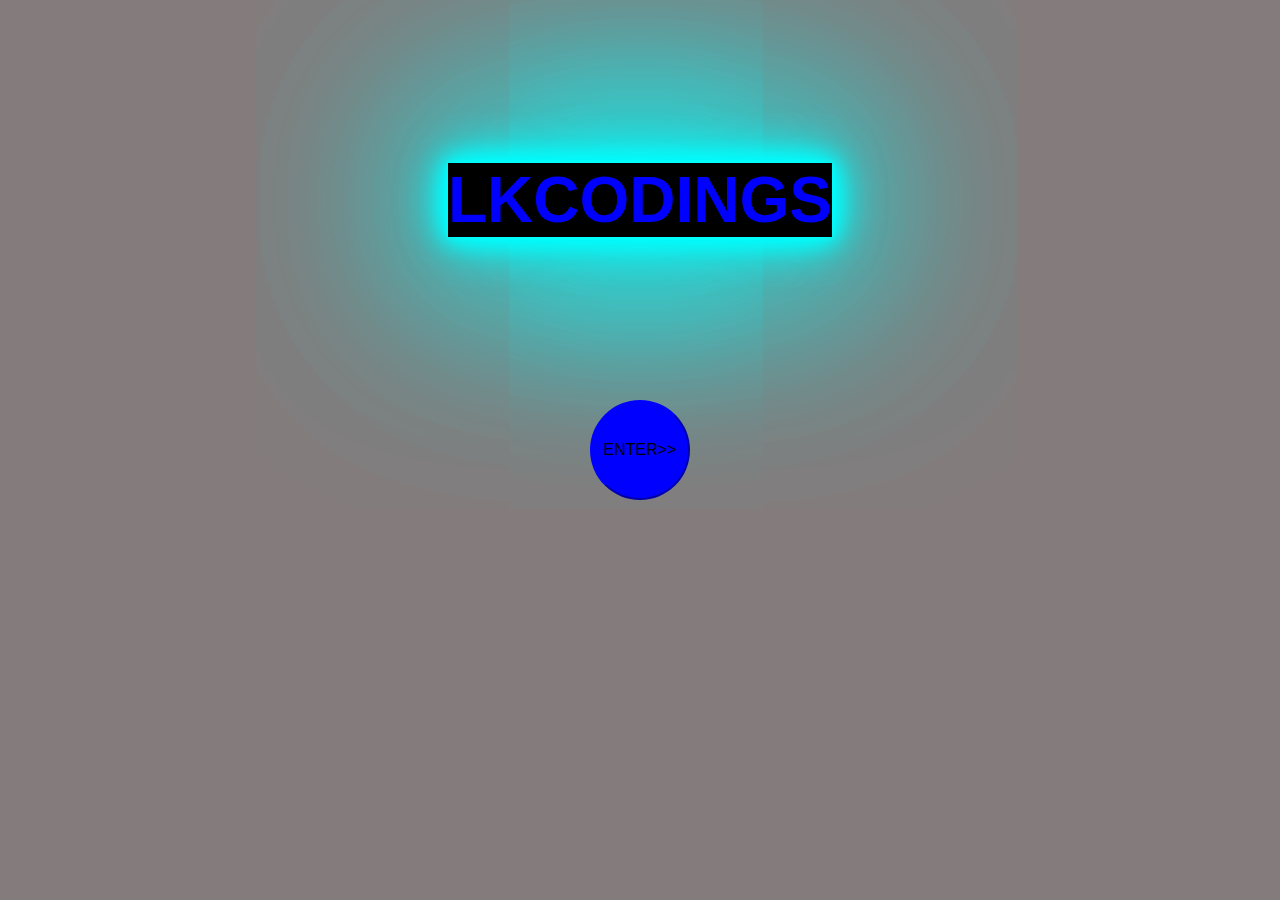
<file: index.html>
<!DOCTYPE html>
<html lang="en">
<head>
    <meta charset="UTF-8">
    <meta name="viewport" content="width=device-width, initial-scale=1.0">
    <title>Coding totourial by LK Codings</title>
    <link rel="stylesheet" href="style.css">
</head>
<body>
        <div class="content">
            <h2>LKCODINGS</h2>
            <h2>LKCODINGS</h2>
        </div>
        <button id="enter" class="enter">ENTER>></button>
    <script src="main.js"></script>

</body>
</html>
</file>
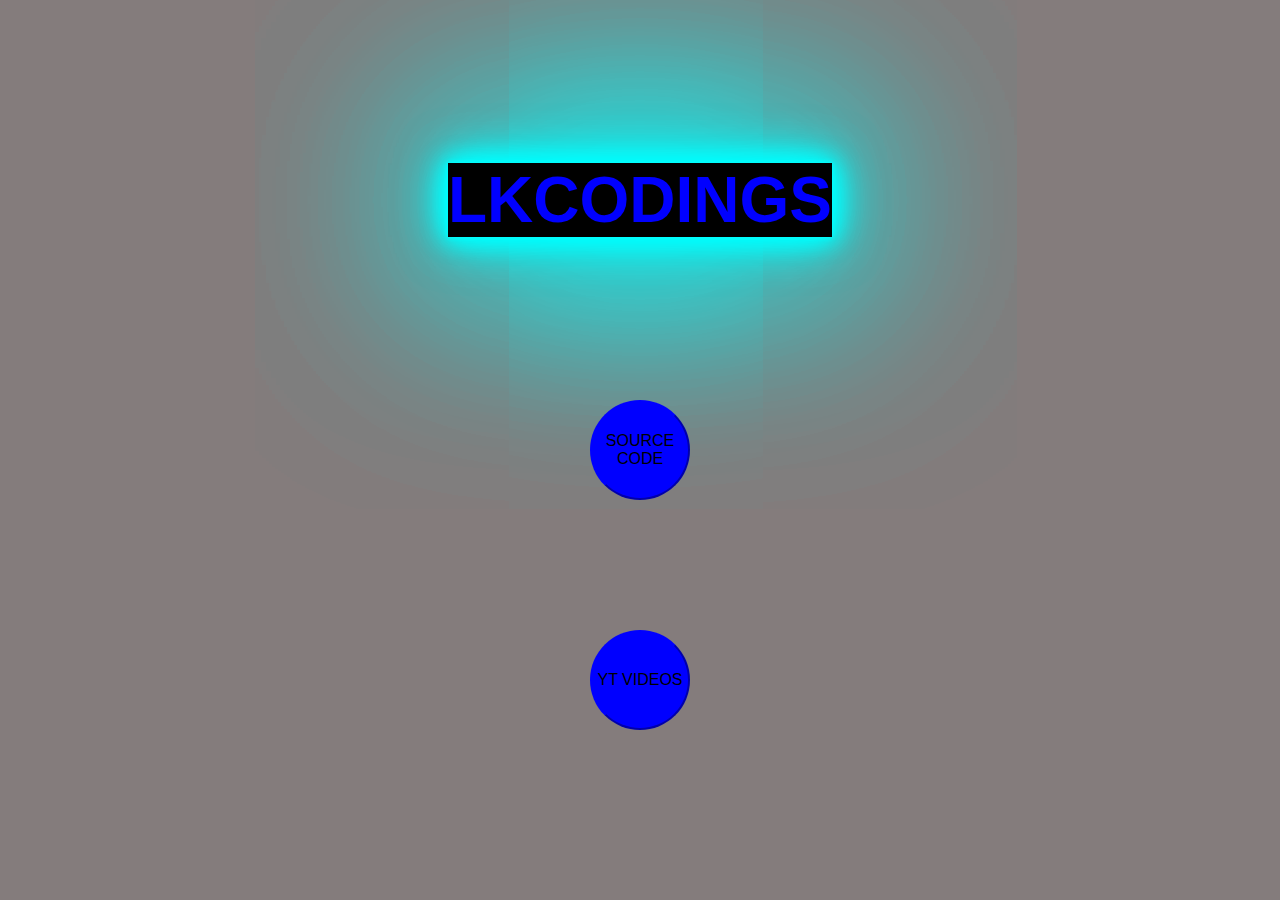
<file: content.html>
<!DOCTYPE html>
<html lang="en">
<head>
    <meta charset="UTF-8">
    <meta name="viewport" content="width=device-width, initial-scale=1.0">
    <title>CONTENT LIST</title>
    <link rel="stylesheet" href="style.css">
</head>
<body>
    <div class="content">
        <h2>LKCODINGS</h2>
        <h2>LKCODINGS</h2>
    </div>
    <button id="s" onclick="open2();"  class="src">SOURCE CODE</button> 
    <button id="yt" onclick="open1();" class="yt">YT VIDEOS</button>

    <script src="main.js"></script>

</body>
</html>
</file>
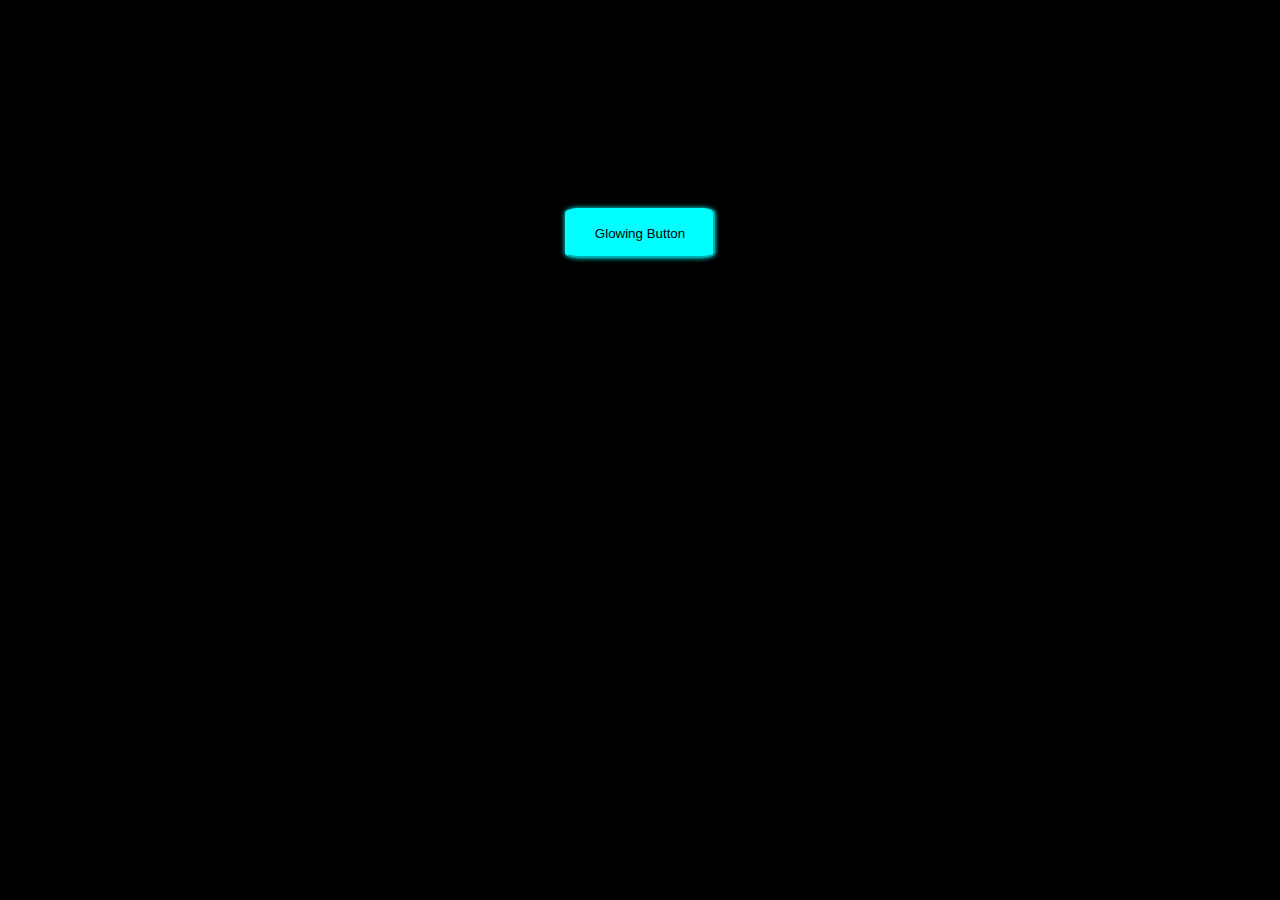
<file: glowingbutton.html>
<!DOCTYPE html>
<html lang="en">
<head>
    <meta charset="UTF-8">
    <meta name="viewport" content="width=device-width, initial-scale=1.0">
    <title>Glowing Button Animation</title>
</head>
<body>
    <!-- CODE BY ABHISHEK -->
    <button>Glowing Button</button>


    <style>
        body{
            text-align: center;
            background-color: black;
        }
        button{
            position: relative;
            height: 50px;
            width: 150px;
            top: 200px;
            color: black;
            border-radius: 10%;
            border-top-left-radius: 10%;
            border-top-right-radius: 10%;
            border-bottom-right-radius: 10%;
            border-color: cyan;
            background-color: cyan;
            box-shadow: 0 0 5px cyan, 0 0 25px;
        }
        button:hover{
            box-shadow: 0 0 5px cyan ,
            0 0 25px cyan , 0 0 50px cyan,
            0 0 200px cyan , 0 0 300px cyan;
        }

        
    </style>
</body>
</html>
</file>
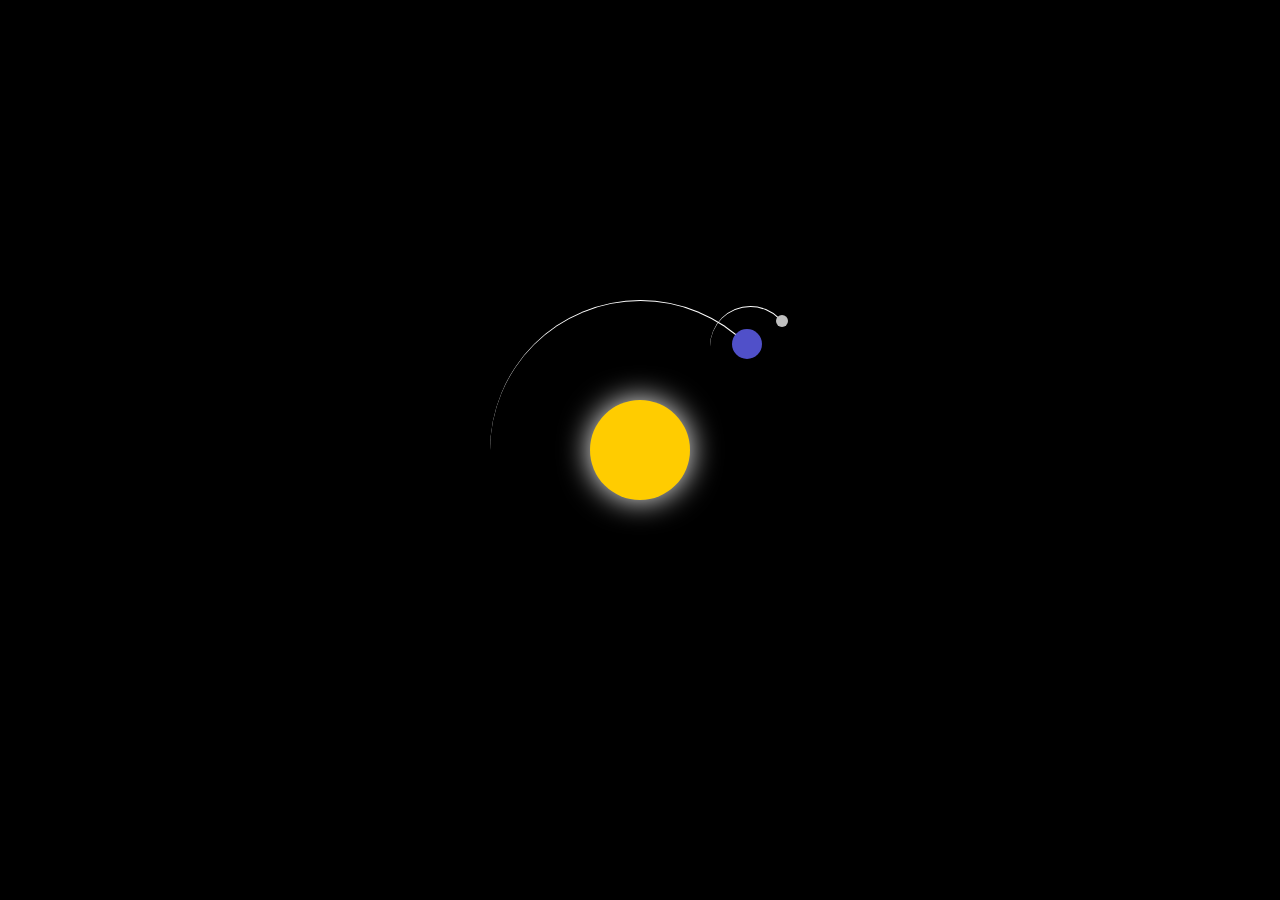
<file: solar.html>
<!DOCTYPE html>
<html lang="en">
<head>
    <meta charset="UTF-8">
    <meta name="viewport" content="width=device-width, initial-scale=1.0">
    <title>Solar System</title>
</head>
<body>
    <!-- CODE BY ABHISHEK -->
    <div class="container">
        <div class="sun"></div>
        <div class="earth">
            <div class="moon"></div>
        </div>
    </div>
    <style>
        body{
            margin: 0;
            height: 100vh;
            display: flex;
            align-items: center;
            justify-content: center;
            background-color: black;
        }
        .container{
            font-size: 10px;
            width: 40em;
            height: 40em;
            position: relative;
            overflow: hidden;
        }
        .sun{
            position: absolute;
            top: 15em;
            left: 15em;
            width: 10em;
            height: 10em;
            background-color: rgb(255,204,0);
            border-radius: 50%;
            box-shadow: 0 0 3em white;
        }
        .earth, .moon{
            position: absolute;
            border-style: solid;
            border-color: white transparent;
            border-width: 0.1em 0.1em 0 0;
            border-radius: 50%;
        }
        .earth{
            top: 5em;
            left: 5em;
            width: 30em;
            height: 30em;
            animation: move 36.5s linear infinite;
        }
        .moon{
            top: 0.5em;
            left: 22em;
            width: 8em;
            height: 8em;
            animation: move 5s linear infinite;
        }
        .earth::before,
        .moon::before{
            content: '';
            position: absolute;
            border-radius: 50%;
        }
        .earth::before{
            top: 2.8em;
            right: 2.8em;
            width: 3em;
            height: 3em;
            background-color: rgb(80,80,201);
        }
        .moon::before{
            top: 0.8em;
            right: 0.2em;
            width: 1.2em;
            height: 1.2em;
            background-color: silver;
        }
        @keyframes move{
            to{
                transform: rotate(360deg);
            }
        }
    </style> 
</body>
</html>
</file>
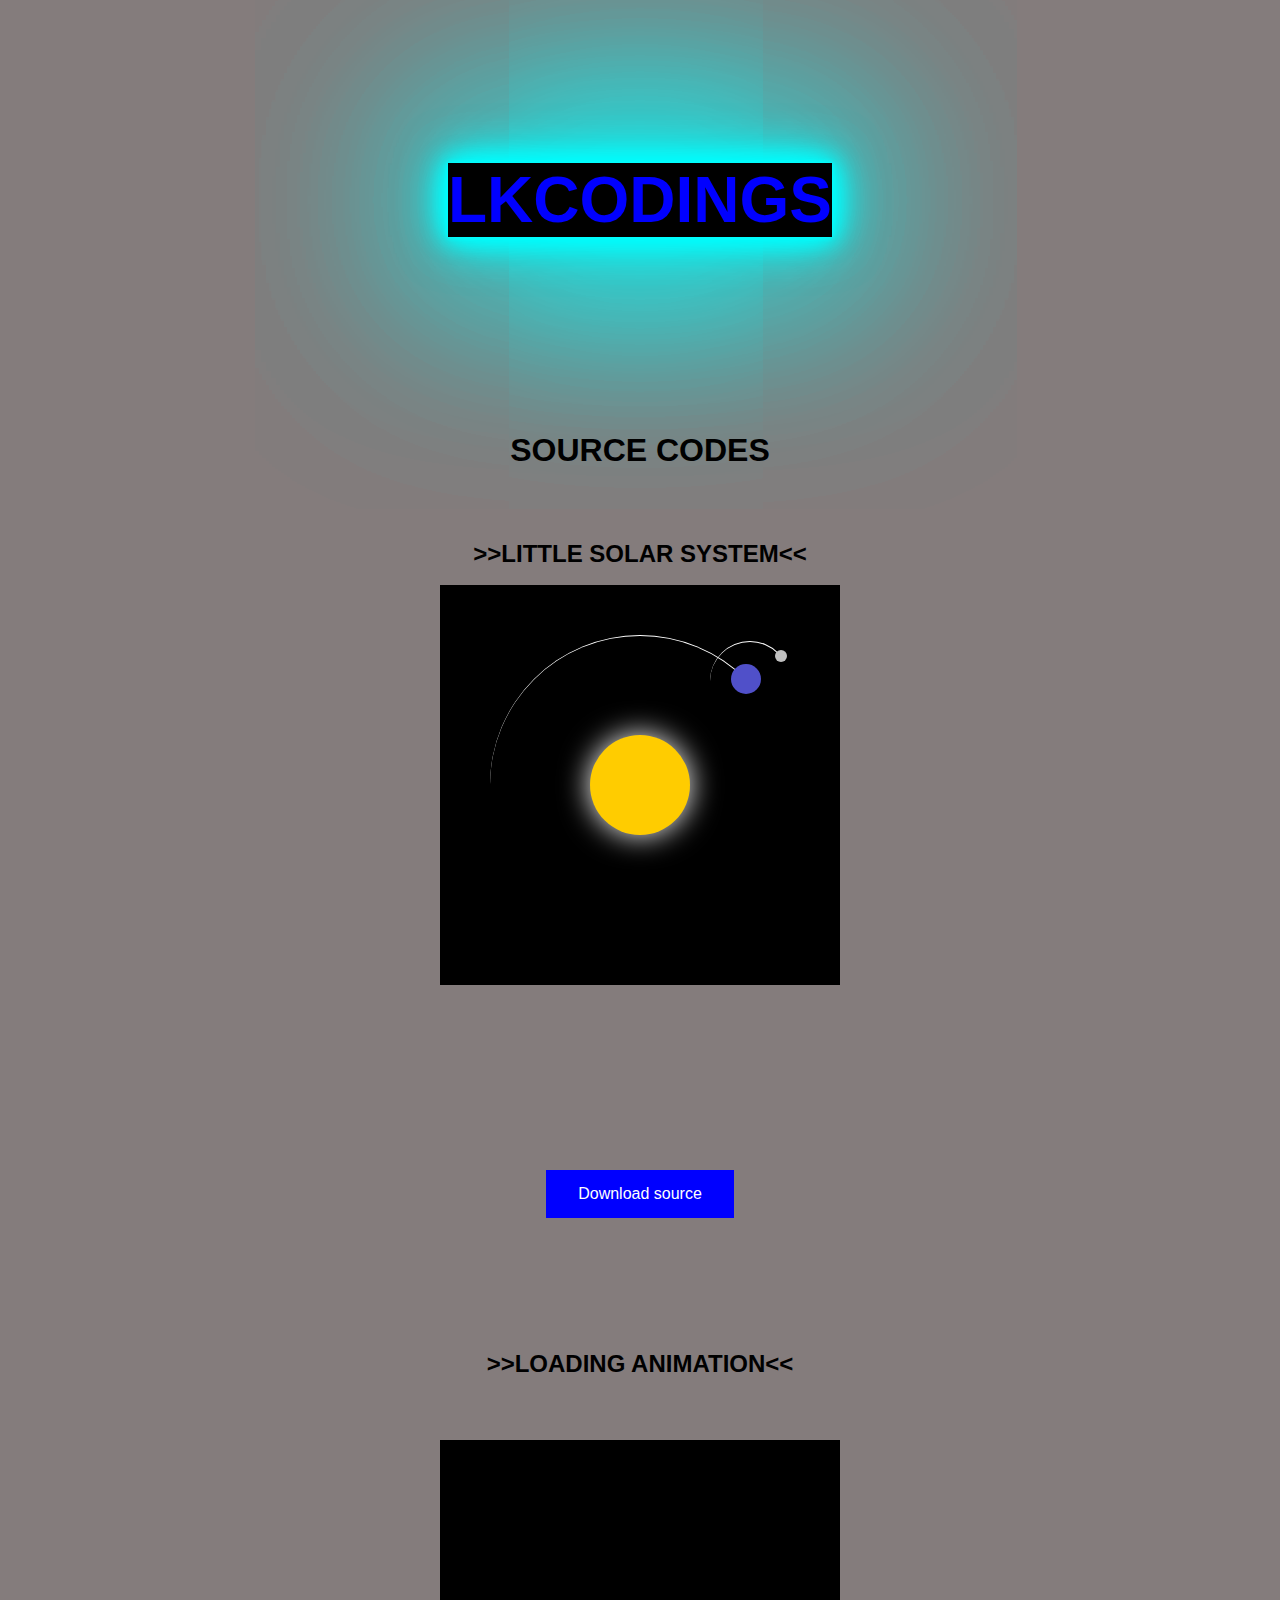
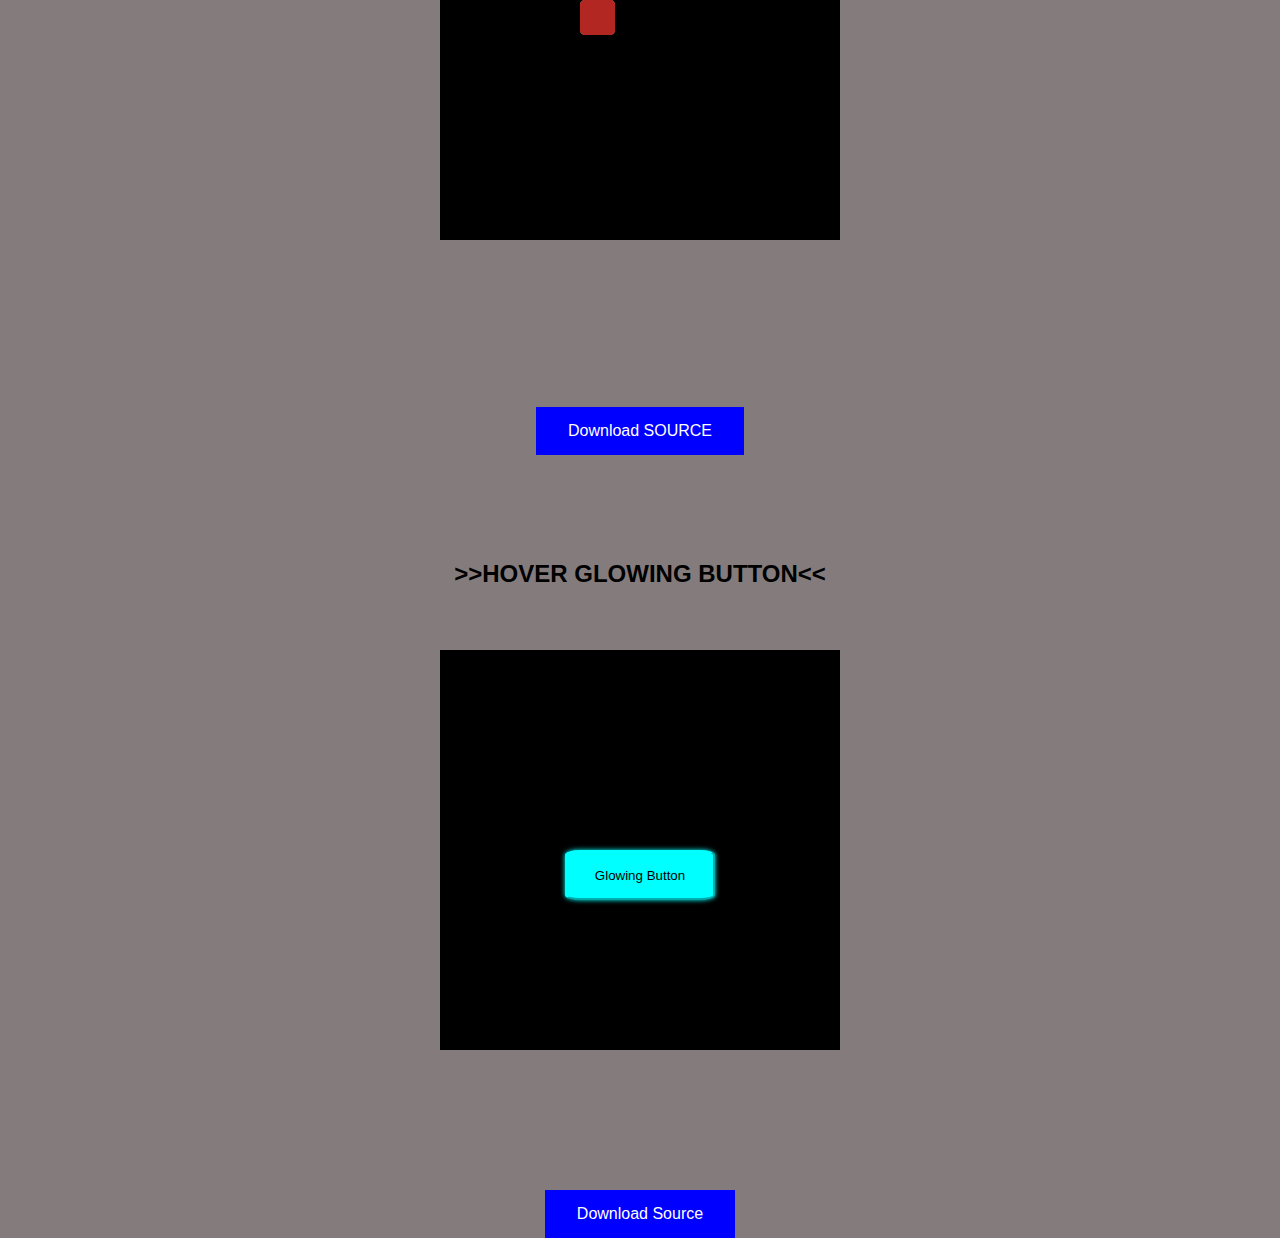
<file: source.html>
<!DOCTYPE html>
<html lang="en">
<head>
    <meta charset="UTF-8">
    <meta name="viewport" content="width=device-width, initial-scale=1.0">
    <title>SOURCE CODE LIST</title>
    <link rel="stylesheet" href="style.css">
</head>
<body id="bdy">
    <div class="content">
        <h2>LKCODINGS</h2>
        <h2>LKCODINGS</h2>
    </div>
    <!-- LITTLE SOLAR SYSTEM START -->
    <h1 class="src2">SOURCE CODES</h1>
    <h2 class="ab">>>LITTLE SOLAR SYSTEM<<</h2>
    <div class="solar">
        <div class="container">
            <div class="sun"></div>
            <div class="earth">
                <div class="moon"></div>
            </div>
        </div>
        <style>
            .container{
                font-size: 10px;
                width: 40em;
                height: 40em;
                position: relative;
                overflow: hidden;
            }
            .sun{
                position: absolute;
                top: 15em;
                left: 15em;
                width: 10em;
                height: 10em;
                background-color: rgb(255,204,0);
                border-radius: 50%;
                box-shadow: 0 0 3em white;
            }
            .earth, .moon{
                position: absolute;
                border-style: solid;
                border-color: white transparent;
                border-width: 0.1em 0.1em 0 0;
                border-radius: 50%;
            }
            .earth{
                top: 5em;
                left: 5em;
                width: 30em;
                height: 30em;
                animation: move 36.5s linear infinite;
            }
            .moon{
                top: 0.5em;
                left: 22em;
                width: 8em;
                height: 8em;
                animation: move 5s linear infinite;
            }
            .earth::before,
            .moon::before{
                content: '';
                position: absolute;
                border-radius: 50%;
            }
            .earth::before{
                top: 2.8em;
                right: 2.8em;
                width: 3em;
                height: 3em;
                background-color: rgb(80,80,201);
            }
            .moon::before{
                top: 0.8em;
                right: 0.2em;
                width: 1.2em;
                height: 1.2em;
                background-color: silver;
            }
            @keyframes move{
                to{
                    transform: rotate(360deg);
                }
            }
        </style> 
    </div>
    <a href="solar.html" class="solar1" download="solar.html">Download source</a>
  
    <h2 class="loading">>>LOADING ANIMATION<<</h2>
    <div class="load" >
        <div class="loader">
            <div></div>
            <div></div>
            <div></div>
            <div></div>
        </div>
        <style>
            .loader{
                align-items: center;
                justify-content: center;
                text-align: center;
                width: 100px;
                height: 100px;
                position: absolute;
                left: 35%;
                top: 40%;
            }
            .loader div{
                position: absolute;
                width: 35%;
                height: 35%;
                border-radius: 5px;
                animation: load 2s infinite ease-in-out;
            }
            .loader div:nth-last-of-type(1){
                background-color: #b22722;
            }
            .loader div:nth-last-of-type(2){
                background-color: #b22722;
                animation-delay: 0.5s;
            }
            .loader div:nth-last-of-type(3){
                background-color: #f8cb2e;
                animation-delay: 1s;
            }
            .loader div:nth-last-of-type(4){
                background-color: #006e7f;
                animation-delay: 1.5s;
            }
            @keyframes load{
                0%{
                    transform: translate(0%);
                    border-radius: 50%;
                }
                25%{
                    transform: translate(200%)
                    rotate(45deg);
                    border-radius: 0%;
                }
                50%{
                    transform: translate(200%, 200%);
                    border-radius: 50%;
                }
                75%{
                    transform: translate(0, 200%) 
                    rotate(-45deg);
                    border-radius: 0%;
                }
                100%{
                    transform: translate(0%);
                    border-radius: 50%;
                }
            }
        </style>
    </div>
    <a class="load1" href="animation.html" download="animation.html">Download SOURCE</a>

    <h2 class="gl">>>HOVER GLOWING BUTTON<<</h2>
    <div class="gl1">
        <!-- CODE BY ABHISHEK -->
    <button>Glowing Button</button>


    <style>
        button{
            position: relative;
            height: 50px;
            width: 150px;
            top: 200px;
            color: black;
            border-radius: 10%;
            border-top-left-radius: 10%;
            border-top-right-radius: 10%;
            border-bottom-right-radius: 10%;
            border-color: cyan;
            background-color: cyan;
            box-shadow: 0 0 5px cyan, 0 0 25px;
        }
        button:hover{
            box-shadow: 0 0 5px cyan ,
            0 0 25px cyan , 0 0 50px cyan,
            0 0 200px cyan , 0 0 300px cyan;
        }

        
    </style>
    </div>
    <a class="gl2" href="glowingbutton.html" download="glowingbutton.html">Download Source</a>
    <script src="main.js"></script>
</body>
</html>
</file>
<file: style.css>
*{
    margin: 0;
    padding: 0;
    box-sizing: border-box;
    font-family: "Poppins" , sans-serif;
}

body{
    display: flex;
    min-height: 100vh;
    background-color: rgba(90, 79, 79, 0.747);
    text-align: center;
    justify-content: center;
    align-items: center;
}
@import url("https://fonts.googleleapis.com/css?family=Poppins:100,200,300,400,500,600,700,800,900");
.content{
    position: relative;
    top: -250px;
}
.content h2{
    color: #fff;
    background-color: rgb(0, 0, 0);
    font-size: 4em;
    position: absolute;
    transform: translate(-50%, -50%);
    box-shadow: 0 0 5px cyan ,
    0 0 25px cyan , 0 0 50px cyan,
    0 0 200px cyan , 0 0 300px cyan;
    animation: glow1 0.5s infinite;
}
.content h2:nth-child(1){
    color: transparent;
    -webkit-text-stroke: 2px blue;
}
.content h2:nth-child(2){
    color: blue;
    animation: animate 5s ease-in-out infinite;
}
@keyframes animate {
    0%,
    100%{
        clip-path: polygon(
            0% 45%,
            16% 44%,
            33% 50%,
            54% 60%,
            70% 61%,
            84% 59%,
            100% 52%,
            100% 100%,
            0% 100%
        );
    }
    50%{
        clip-path: polygon(
            0% 60%,
            15% 65%,
            34% 66%,
            51% 62%,
            67% 50%,
            84% 45%,
            100% 46%,
            100% 100%,
            0% 100%
        );
    }
}
.content h2:hover{
    box-shadow: 0 0 5px rgb(255, 0, 0) ,
    0 0 25px rgb(255, 0, 0) , 0 0 50px rgb(255, 0, 0),
    0 0 200px rgb(255, 0, 0) , 0 0 300px rgb(255, 0, 0);
}

@keyframes glow1{
    50%{
        box-shadow: 0 0 5px red ,
        0 0 25px red , 0 0 50px red,
        0 0 200px red , 0 0 300px red;
    }
}
.enter{
    position: absolute;
    background-color: blue;
    border-color: blue;
    font-size: 1em;
    width: 100px;
    height: 100px;
    border-radius: 50%;
    animation: glow1 0.5s infinite;
}
.src{
    background-color: blue;
    border-color: blue;
    height: 100px;
    width: 100px;
    border-radius: 50%;
    animation: glow1 0.5s infinite;
    font-size: 1em;
    position: absolute;
}
.yt{
    background-color: blue;
    border-color: blue;
    height: 100px;
    width: 100px;
    border-radius: 50%;
    animation: glow1 0.5s infinite;
    font-size: 1em;
    position: absolute;
    top: 70%;
}
.src2{
    position: absolute;
}
.ab{
    position: absolute;
    top: 60%;
}
.solar{
    height: 400px;
    width: 400px;
    background-color: black;
    position: absolute;
    top: 65%;
    overflow: hidden;
}
.solar1{
    position: absolute;
    top: 130%;
    background-color: blue;
    color: #fff;
    padding: 15px 32px;
    text-align: center;
    text-decoration: none;
    display: inline-block;
    font-size: 16px;
} 
/* .solarsrc{
    text-align: left;
    height: 1100px;
    width: 400px;
    background-color: #fff;
    position: absolute;
    top: 130%;
    overflow: hidden;
    display: none;
} */
.loading{
    position: absolute;
    top: 150%;
}
.load{
    width: 400px;
    height: 400px;
    background: black;
    position: absolute;
    top: 160%;
    overflow: hidden;
    align-items: center;
}
.load1{
    position: absolute;
    top: 223%;
    background-color: blue;
    color: #fff;
    padding: 15px 32px;
    text-align: center;
    text-decoration: none;
    display: inline-block;
    font-size: 16px;
}
.gl{
    position: absolute;
    top: 240%;
}
.gl1{
    position: absolute;
    top: 250%;
    width: 400px;
    height: 400px;
    background: black;
    overflow: hidden;
}
.gl2{
    position: absolute;
    top: 310%;
    background-color: blue;
    color: #fff;
    padding: 15px 32px;
    text-align: center;
    text-decoration: none;
    display: inline-block;
    font-size: 16px;
}
</file>
